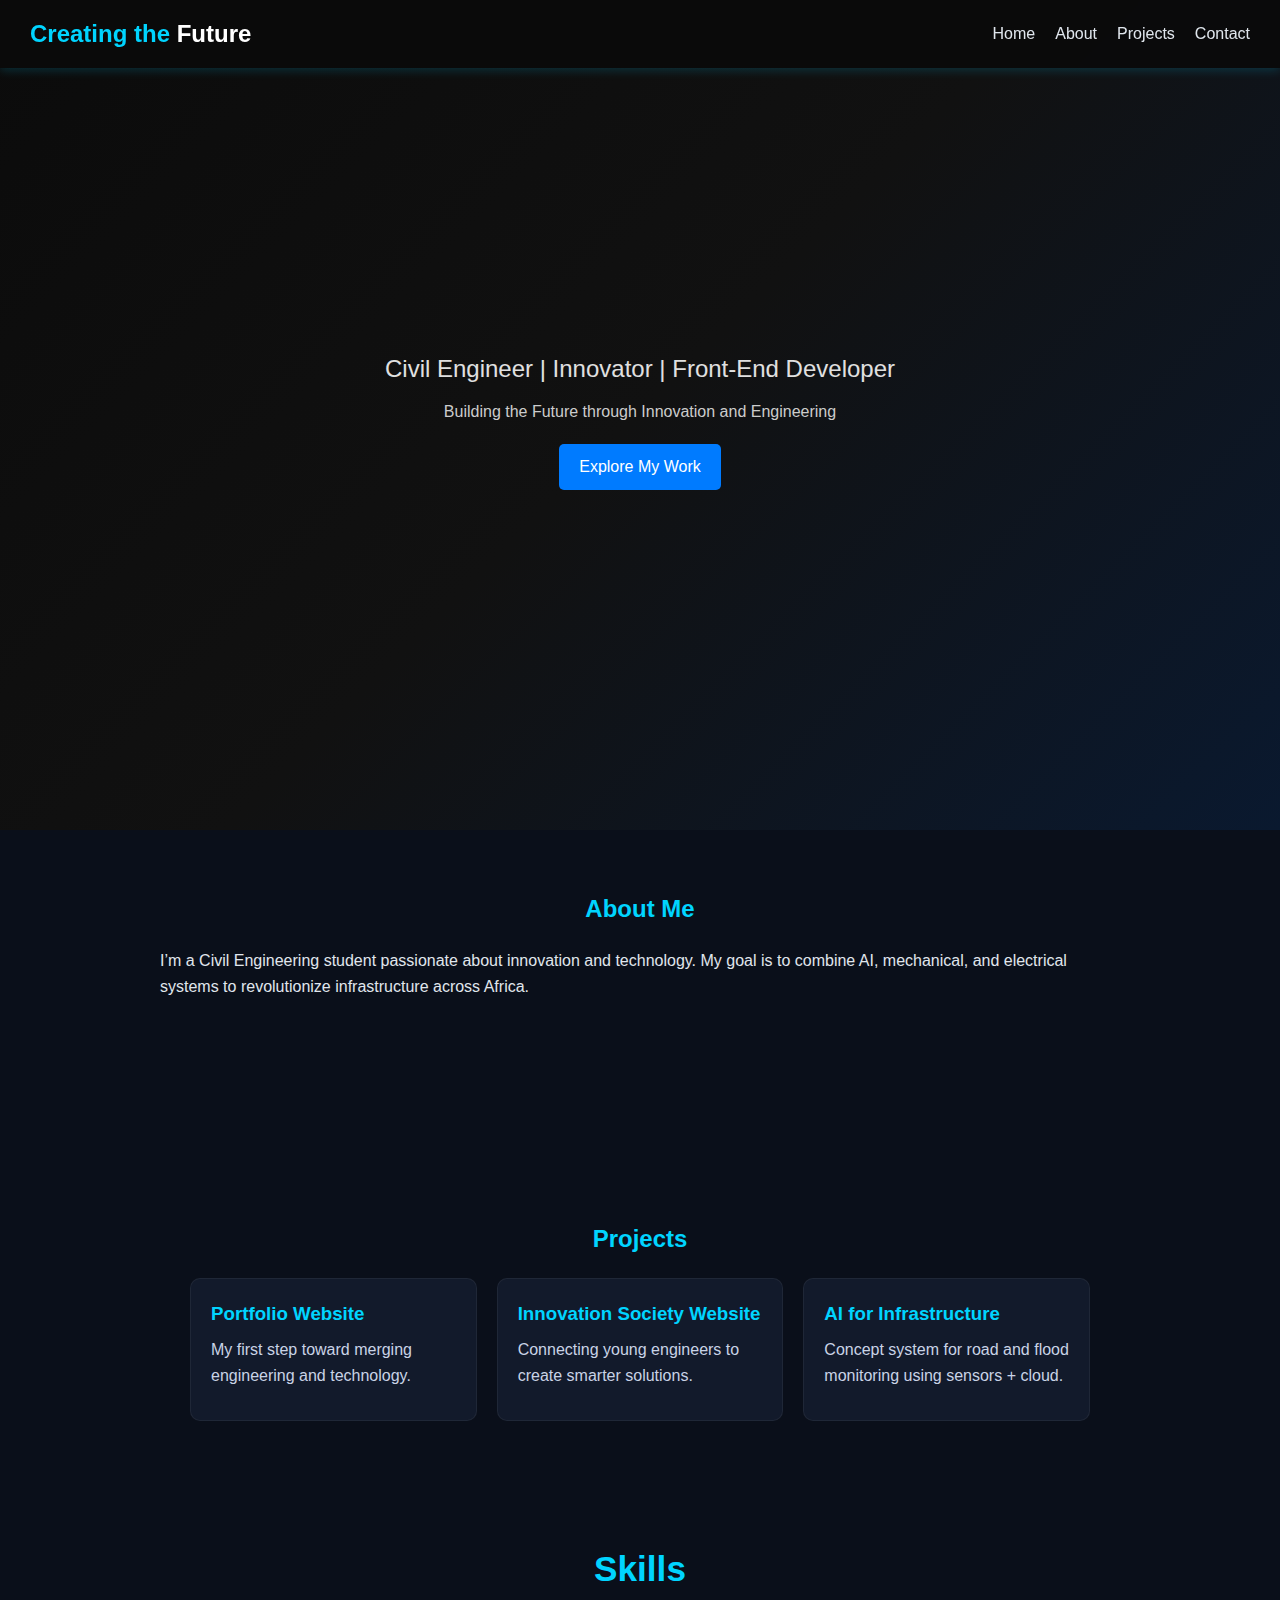
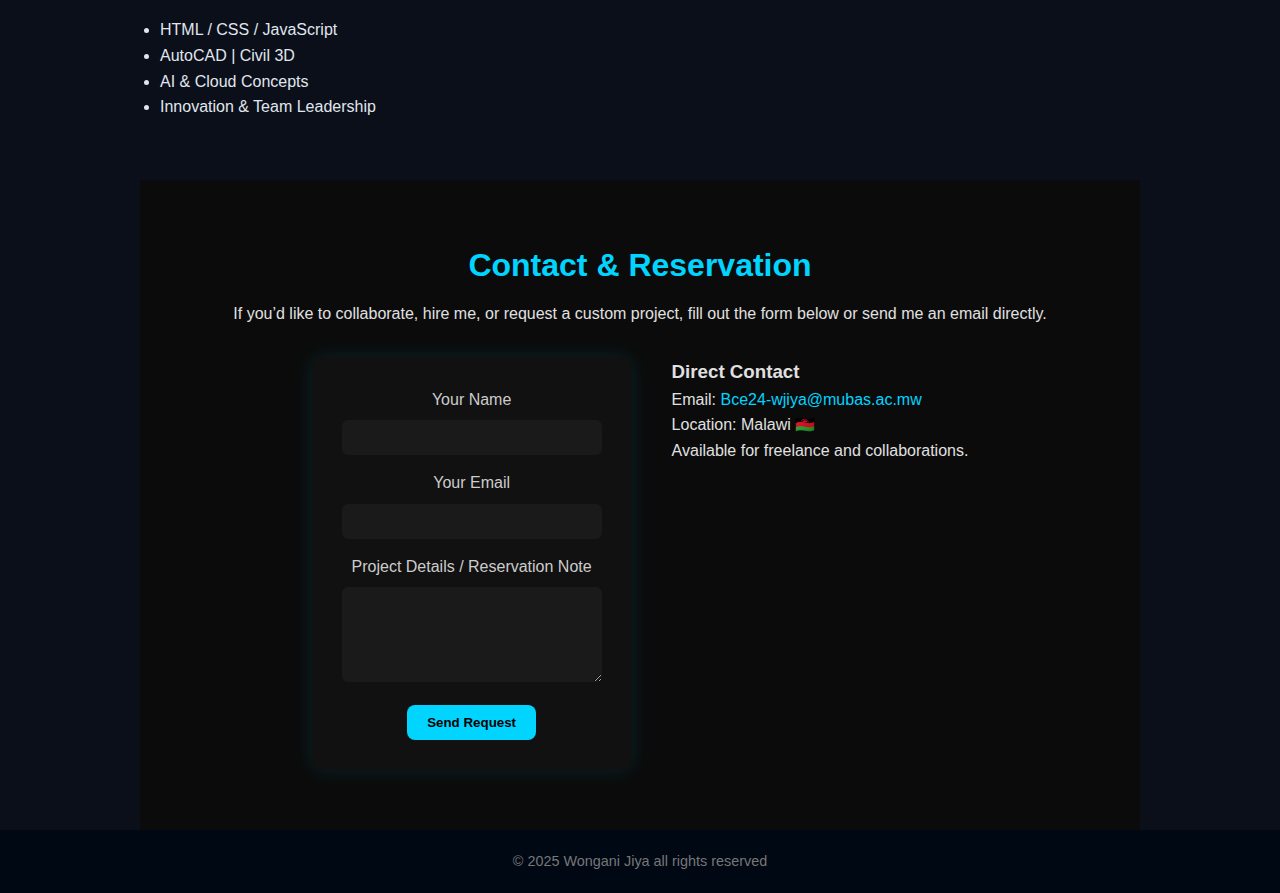
<file: index.html>
<!DOCTYPE html>
<html lang="en">
<head>
  <meta charset="UTF-8" />
  <meta name="viewport" content="width=device-width, initial-scale=1.0" />
  <title>Wongani Jiya | Portfolio</title>
  <!-- Link the CSS file -->
  <link rel="stylesheet" href="index.css" />
</head>
<body>
  <!-- ===== HERO SECTION ===== -->
   <!-- === NAVIGATION BAR === -->
<nav class="navbar">
  <div class="logo">Creating the <span>Future</span></div>

  <!-- Hamburger icon for small screens -->
  <div class="menu-toggle" id="mobile-menu">
    <span class="bar"></span>
    <span class="bar"></span>
    <span class="bar"></span>
  </div>

  <ul class="nav-links">
    <li><a href="#home">Home</a></li>
    <li><a href="#about">About</a></li>
    <li><a href="#projects">Projects</a></li>
    <li><a href="#contact">Contact</a></li>
  </ul>
</nav>
  <header id="home">
    <div class="hero-content">

      <h2>Civil Engineer | Innovator | Front-End Developer</h2>
      <p>Building the Future through Innovation and Engineering</p>
      <a href="#projects" class="btn">Explore My Work</a>
    </div>
  </header>

  <!-- ===== ABOUT SECTION ===== -->
  <section id="about">
    <h2>About Me</h2>
    <p>
      I’m a Civil Engineering student passionate about innovation and technology.
      My goal is to combine AI, mechanical, and electrical systems to revolutionize
      infrastructure across Africa.
    </p>
  </section>

  <!-- ===== PROJECTS SECTION ===== -->
  <section id="projects">
    <h2>Projects</h2>
    <div class="project-grid">
      <div class="project-card">
        <h3>Portfolio Website</h3>
        <p>My first step toward merging engineering and technology.</p>
      </div>
      <div class="project-card">
        <h3>Innovation Society Website</h3>
        <p>Connecting young engineers to create smarter solutions.</p>
      </div>
      <div class="project-card">
        <h3>AI for Infrastructure</h3>
        <p>Concept system for road and flood monitoring using sensors + cloud.</p>
      </div>
    </div>
  </section>

  <!-- ===== SKILLS SECTION ===== -->
  <section id="skills">
    <h2>Skills</h2>
    <ul>
      <li>HTML / CSS / JavaScript</li>
      <li>AutoCAD | Civil 3D</li>
      <li>AI & Cloud Concepts</li>
      <li>Innovation & Team Leadership</li>
    </ul>
  </section>

  <!-- ===== CONTACT SECTION ===== -->
  <section id="contact">
  <h2>Contact & Reservation</h2>
  <p>If you’d like to collaborate, hire me, or request a custom project, fill out the form below or send me an email directly.</p>

  <div class="contact-container">
    <form action="https://formspree.io/f/yourFormID" method="POST">
      <label for="name">Your Name</label>
      <input type="text" id="name" name="name" required>

      <label for="email">Your Email</label>
      <input type="email" id="email" name="email" required>

      <label for="message">Project Details / Reservation Note</label>
      <textarea id="message" name="message" rows="5" required></textarea>

      <button type="submit">Send Request</button>
    </form>

    <div class="contact-info">
      <h3>Direct Contact</h3>
      <p>Email: <a href="mailto:yourname@email.com">Bce24-wjiya@mubas.ac.mw</a></p>
      <p>Location: Malawi 🇲🇼</p>
      <p>Available for freelance and collaborations.</p>
    </div>
  </div>
</section>
  <!-- ===== FOOTER ===== -->
  <footer>
    <p>© 2025 Wongani Jiya all rights reserved</p>
  </footer>

  <!-- Link the JavaScript -->
  <script src="index.js"></script>
</body>
</html>
</file>
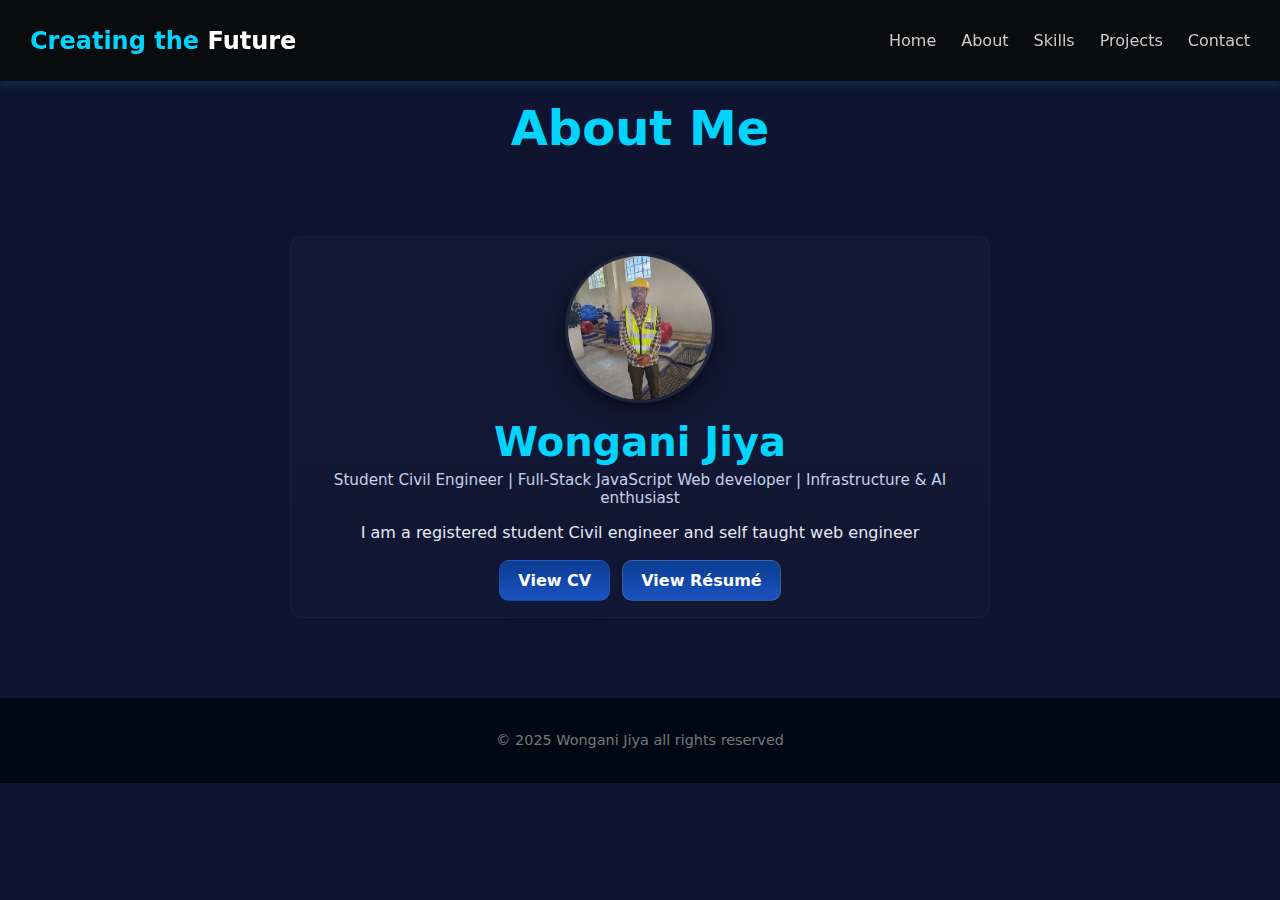
<file: about.html>
<!DOCTYPE html>
<!--[if lt IE 7]>      <html class="no-js lt-ie9 lt-ie8 lt-ie7"> <![endif]-->
<!--[if IE 7]>         <html class="no-js lt-ie9 lt-ie8"> <![endif]-->
<!--[if IE 8]>         <html class="no-js lt-ie9"> <![endif]-->
<!--[if gt IE 8]>      <html class="no-js"> <!-<![endif]-->
<html>
    <head>
        <meta charset="utf-8">
        <meta http-equiv="X-UA-Compatible" content="IE=edge">
        <title></title>
        <meta name="description" content="">
        <meta name="viewport" content="width=device-width, initial-scale=1">
        <link rel="stylesheet" href="profiles.css">
    </head>
    <body>
          <!-- === NAVIGATION BAR === -->
<nav class="navbar">
  <div class="logo">Creating the <span>Future</span></div>

  <!-- Hamburger icon for small screens -->
  <div class="menu-toggle" id="mobile-menu">
    <span class="bar"></span>
    <span class="bar"></span>
    <span class="bar"></span>
  </div>

  <ul class="nav-links">
    <li><a href="index.html">Home</a></li>
    <li><a href="about.html">About</a></li>
    <li><a href="skills.html">Skills</a></li>
    <li><a href="projects.html">Projects</a></li>
    <li><a href="contact.html">Contact</a></li>
  </ul>
</nav>
<!---start of about section-->
<section id="about">
    <h2>About Me</h2>
      <div class="About-secton">
<!-- ===== PROFILE / CV & RESUME CALL-TO-ACTION ===== -->
<section class="profile-cta">
  <div class="profile-card">
    <!-- Circular image (replace src with your photo path) -->
    <img src="images/IMG-20250607-WA0009.jpg" alt="Wongani Jiya — profile" class="profile-photo">

    <!-- Short intro below image -->
    <div class="profile-text">
      <h3><span class="identity">Wongani Jiya</span></h3>
      <p class="tagline">Student Civil Engineer | Full-Stack JavaScript Web developer | Infrastructure & AI enthusiast</p>
      <p>I am a registered student Civil engineer and self taught web engineer </p>
    </div>

    <!-- Buttons linking to separate pages -->
    <div class="cta-buttons">
      <a class="btn btn-primary" href="CV.html" title="Open full CV">View CV</a>
      <a class="btn btn-outline" href="resume.html" title="Open one-page résumé">View Résumé</a>
    </div>
  </div>
</section>
</section>
<!-- ===== FOOTER ===== -->
  <footer>
    <p>© 2025 Wongani Jiya all rights reserved</p>
  </footer>
      </div>    
        <script src="index.js" async defer></script>
    </body>
</html>
</file>
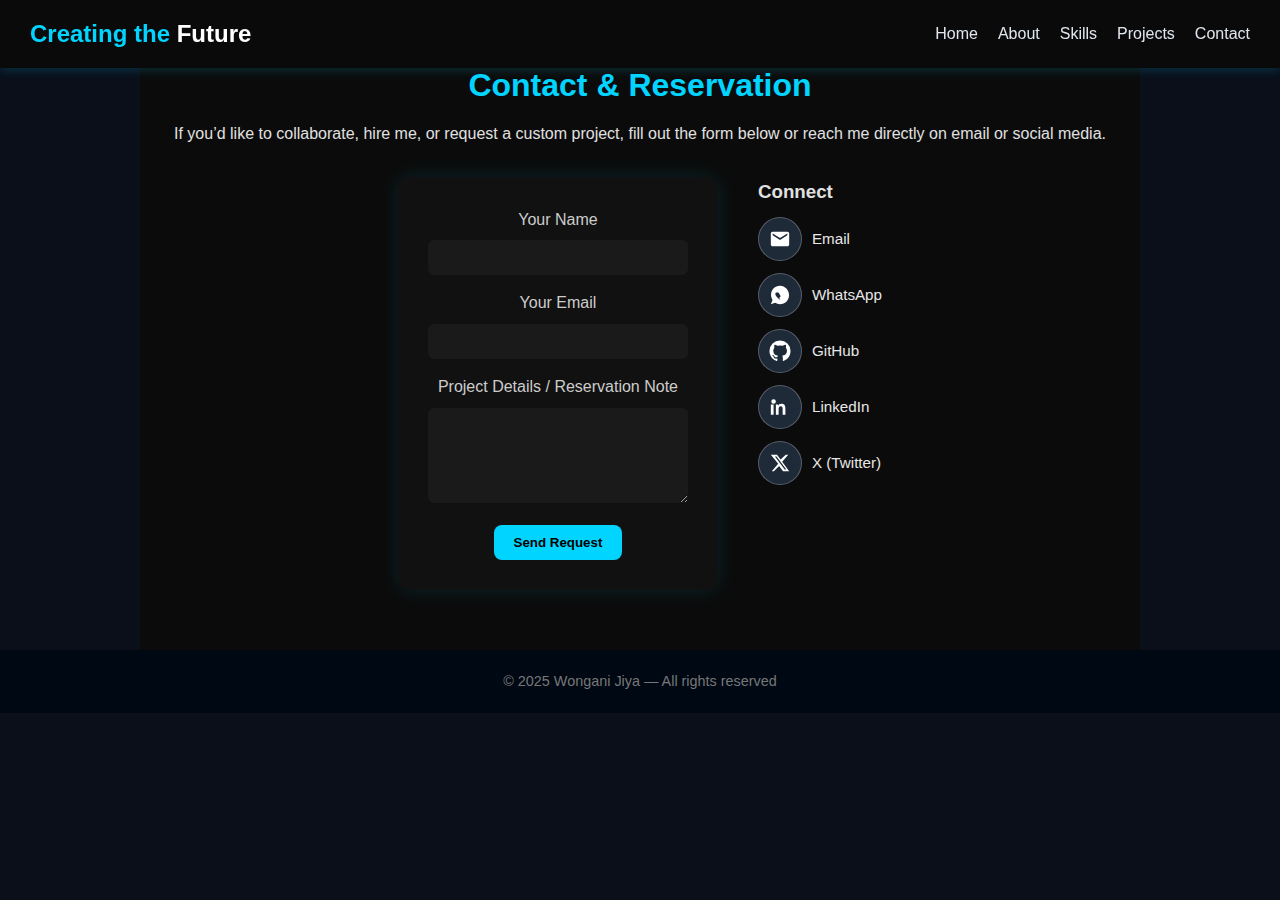
<file: contact.html>
<!DOCTYPE html>
<!--[if lt IE 7]>      <html class="no-js lt-ie9 lt-ie8 lt-ie7"> <![endif]-->
<!--[if IE 7]>         <html class="no-js lt-ie9 lt-ie8"> <![endif]-->
<!--[if IE 8]>         <html class="no-js lt-ie9"> <![endif]-->
<!--[if gt IE 8]>      <html class="no-js"> <!--<![endif]-->
<html>
    <head>
        <meta charset="utf-8">
        <meta http-equiv="X-UA-Compatible" content="IE=edge">
        <title></title>
        <meta name="description" content="">
        <meta name="viewport" content="width=device-width, initial-scale=1">
        <link rel="stylesheet" href="index.css">
      <!-- Font Awesome for social media icons -->
      <link rel="stylesheet" href="https://cdnjs.cloudflare.com/ajax/libs/font-awesome/6.5.0/css/all.min.css" integrity="sha512-DTOQO9RWCH3ppGqcWaEA1BIZh1C1jZ3lrk6G3Z3uZ6Qdlq5rGmXK1K7gN6DkS+Vx2G+Z1qKEeZt2Y4QG2Xr3Mg==" crossorigin="anonymous" referrerpolicy="no-referrer" />
    </head>
    <body>
          <!-- === NAVIGATION BAR === -->
<nav class="navbar">
  <div class="logo">Creating the <span>Future</span></div>

  <!-- Hamburger icon for small screens -->
  <div class="menu-toggle" id="mobile-menu">
    <span class="bar"></span>
    <span class="bar"></span>
    <span class="bar"></span>
  </div>

  <ul class="nav-links">
    <li><a href="index.html">Home</a></li>
    <li><a href="about.html">About</a></li>
    <li><a href="skills.html">Skills</a></li>
    <li><a href="projects.html">Projects</a></li>
    <li><a href="contact.html">Contact</a></li>
  </ul>
</nav>
    
  <section id="contact">
    <h2>Contact & Reservation</h2>
    <p>If you’d like to collaborate, hire me, or request a custom project, fill out the form below or reach me directly on email or social media.</p>

    <div class="contact-container">
      <form action="https://formspree.io/f/xdopyqgg" method="POST">
        <label for="name">Your Name</label>
        <input type="text" id="name" name="name" required>

        <label for="email">Your Email</label>
        <input type="email" id="email" name="email" required>

        <label for="message">Project Details / Reservation Note</label>
        <textarea id="message" name="message" rows="5" required></textarea>

        <button type="submit">Send Request</button>
      </form>

      <div class="contact-info">
        <h3>Connect</h3>
        <div class="social-icons" style="margin-top:10px; display:flex; gap:12px; flex-wrap:wrap;">
          <div class="social-item">
            <a href="mailto:Bce24-wjiya@mubas.ac.mw" title="Email" aria-label="Email">
              <svg viewBox="0 0 24 24" xmlns="http://www.w3.org/2000/svg" width="20" height="20" role="img">
                <path d="M20 4H4c-1.1 0-2 .9-2 2v12c0 1.1.9 2 2 2h16c1.1 0 2-.9 2-2V6c0-1.1-.9-2-2-2zm0 4-8 5-8-5V6l8 5 8-5v2z"/>
              </svg>
            </a>
            <span class="social-label">Email</span>
          </div>
          <div class="social-item">
            <a href="https://wa.me/265991316752" target="_blank" rel="noopener" title="WhatsApp" aria-label="WhatsApp">
              <svg viewBox="0 0 24 24" xmlns="http://www.w3.org/2000/svg" width="20" height="20" role="img">
                <path d="M12.04 2C6.58 2 2.22 6.36 2.22 11.82c0 2.07.6 3.99 1.64 5.61L2 22l4.7-1.51a10.3 10.3 0 0 0 5.34 1.55c5.46 0 9.82-4.36 9.82-9.82S17.5 2 12.04 2zm5.91 14.28c-.26.73-1.54 1.38-2.12 1.47-.58.1-1.32.18-2.27-.14-.94-.32-2.17-.71-3.73-2.17-1.37-1.27-2.3-2.83-2.56-3.3-.26-.47-.61-1.55-.07-2.23.54-.68 1.06-.73 1.44-.73.37 0 .72.01 1.04.02.34.01.79-.13 1.24.95.45 1.08 1.54 2.65 1.67 2.83.13.18.27.41.05.67-.22.26-.88.86-1.12 1.04-.24.18-.49.39-.21.86.27.47 1.21 1.99 2.61 2.71 1.8.92 2.34.83 2.78.71.44-.12 1.45-.59 1.65-1.16.2-.57.2-1.06.14-1.16-.06-.1-.24-.16-.5-.28z"/>
              </svg>
            </a>
            <span class="social-label">WhatsApp</span>
          </div>
          <div class="social-item">
            <a href="https://github.com/wonganijiya55-arch" target="_blank" rel="noopener" title="GitHub" aria-label="GitHub">
              <svg viewBox="0 0 24 24" xmlns="http://www.w3.org/2000/svg" width="20" height="20" role="img">
                <path d="M12 .5A11.5 11.5 0 0 0 .5 12c0 5.08 3.29 9.39 7.86 10.91.58.11.8-.25.8-.57v-2.06c-3.2.7-3.88-1.37-3.88-1.37-.53-1.35-1.29-1.71-1.29-1.71-1.05-.72.08-.71.08-.71 1.16.08 1.77 1.2 1.77 1.2 1.03 1.76 2.7 1.25 3.36.96.11-.75.4-1.25.73-1.54-2.55-.29-5.23-1.28-5.23-5.69 0-1.26.45-2.29 1.2-3.1-.12-.3-.52-1.53.11-3.18 0 0 .98-.31 3.2 1.19a11 11 0 0 1 5.83 0c2.22-1.5 3.2-1.19 3.2-1.19.64 1.65.24 2.88.12 3.18.75.81 1.2 1.84 1.2 3.1 0 4.42-2.69 5.39-5.25 5.68.41.35.77 1.03.77 2.09v3.1c0 .33.22.69.81.57A11.5 11.5 0 0 0 23.5 12 11.5 11.5 0 0 0 12 .5Z"/>
              </svg>
            </a>
            <span class="social-label">GitHub</span>
          </div>
          <div class="social-item">
            <a href="#" target="_blank" rel="noopener" title="LinkedIn" aria-label="LinkedIn">
              <svg viewBox="0 0 24 24" xmlns="http://www.w3.org/2000/svg" width="20" height="20" role="img">
                <path d="M4.98 3.5A2.5 2.5 0 1 0 5 8.5a2.5 2.5 0 0 0-.02-5zm.02 5.9H2v11.1h3V9.4zm4.5 0H7.5v11.1h3v-6.2c0-1.64.31-3.24 2.35-3.24 2 0 2.03 1.86 2.03 3.34v6.1h3v-6.55c0-3.12-.67-5.53-4.3-5.53-1.95 0-3.27 1.07-3.8 2.08h-.05V9.4z"/>
              </svg>
            </a>
            <span class="social-label">LinkedIn</span>
          </div>
          <div class="social-item">
            <a href="#" target="_blank" rel="noopener" title="Twitter/X" aria-label="Twitter/X">
              <svg viewBox="0 0 24 24" xmlns="http://www.w3.org/2000/svg" width="20" height="20" role="img">
                <path d="M18.244 3H21l-6.61 7.557L22 21h-6.636l-4.34-5.597L5.32 21H3l7.068-8.08L2 3h6.757l3.861 5.093L18.244 3Zm-1.162 16h1.774L8.21 5H6.48l10.602 14Z"/>
              </svg>
            </a>
            <span class="social-label">X (Twitter)</span>
          </div>
        </div>
      </div>
    </div>
  </section>

  <footer>
    <p>© 2025 Wongani Jiya — All rights reserved</p>
  </footer>

        <script src="index.js" async defer></script>
    </body>
</html>
</file>
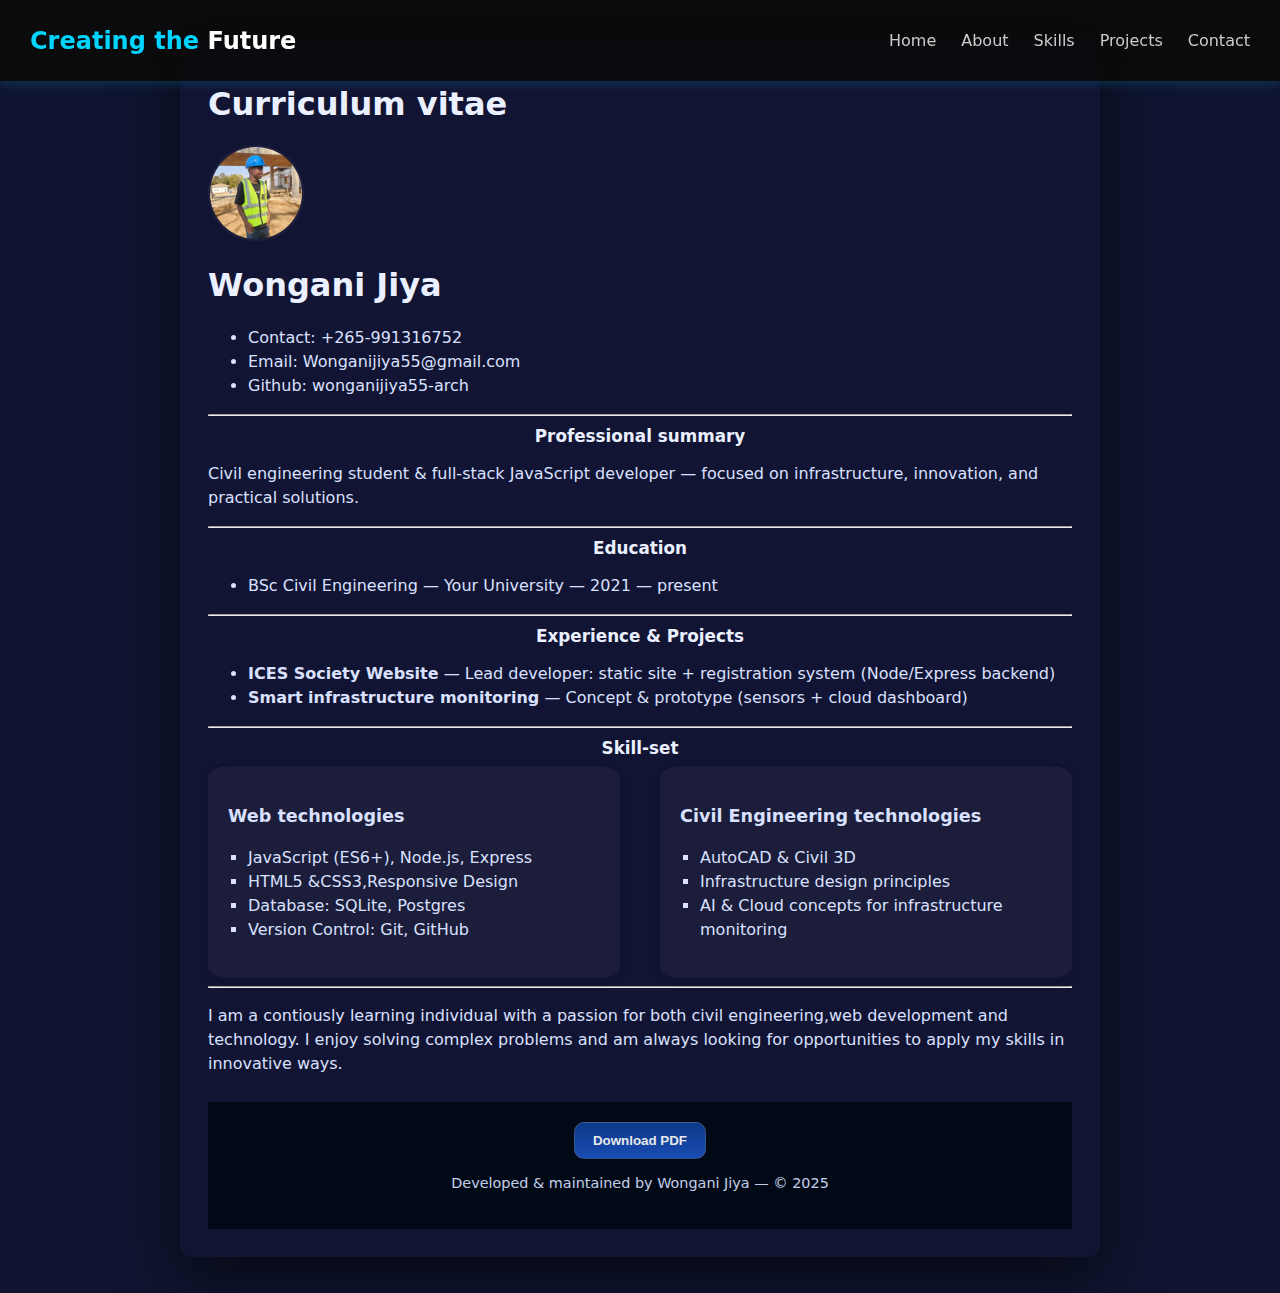
<file: CV.html>
<!doctype html>
<html lang="en">
<head>
  <meta charset="utf-8" />
  <meta name="viewport" content="width=device-width,initial-scale=1" />
  <title>CV — Wongani Jiya</title>
  <link rel="stylesheet" href="profiles.css">
</head>
<body class="cv-page">
      <!-- === NAVIGATION BAR === -->
<nav class="navbar">
  <div class="logo">Creating the <span>Future</span></div>

  <!-- Hamburger icon for small screens -->
  <div class="menu-toggle" id="mobile-menu">
    <span class="bar"></span>
    <span class="bar"></span>
    <span class="bar"></span>
  </div>

  <ul class="nav-links">
    <li><a href="index.html">Home</a></li>
    <li><a href="about.html">About</a></li>
    <li><a href="skills.html">Skills</a></li>
    <li><a href="projects.html">Projects</a></li>
    <li><a href="contact.html">Contact</a></li>
  </ul>
</nav>
<!-- Start of CV code-->
  <main class="cv-container">
    <header id="cv-header">
         <h1>Curriculum vitae</h1>
         <div class="cv-headerdiv">
      <div class="cv-header-intro">
      <img src="images/IMG-20250906-WA0031.jpg" alt="Wongani Jiya" class="cv-photo">
      </div>
      <div class="cv-header-text">
        <h1>Wongani Jiya</h1>
        <ul>
  <li>Contact: +265-991316752</li>
  <li>Email: Wonganijiya55@gmail.com</li>
  <li>Github: wonganijiya55-arch</li>
</ul>   
      </div>
      </div>
    </header>
<hr></hr>
    <section id="professional-summary">
      <div class="professional-summary">
      <h2>Professional summary</h2>
      <p> Civil engineering student & full-stack JavaScript developer — focused on infrastructure, innovation, and practical solutions.</p>
      </div>
    </section>
<hr></hr>
    <section id="education">
      <div class="education">
      <h2>Education</h2>
      <ul>
        <li>BSc Civil Engineering — Your University — 2021 — present</li>
      </ul>
           </div>
    </section>
<hr></hr>
    <section id="exp-proj">
      <div class="exp-proj">
      <h2>Experience & Projects</h2>
      <ul>
        <li><strong>ICES Society Website</strong> — Lead developer: static site + registration system (Node/Express backend)</li>
        <li><strong>Smart infrastructure monitoring</strong> — Concept & prototype (sensors + cloud dashboard)</li>
      </ul>
      </div>
    </section>
<hr></hr>
    <section id="skills">
        <h2>Skill-set</h2>
      <div class="skills-sect">
      <div class="web">
      <p>Web technologies</p>
      <ul>
        <li>JavaScript (ES6+), Node.js, Express</li>
        <li>HTML5 &CSS3,Responsive Design</li>
        <li>Database: SQLite, Postgres</li>
        <li>Version Control: Git, GitHub</li>
        </ul>
        </div>
        <div class="civil">
        <P>Civil Engineering technologies</P>
        <ul>
        <li>AutoCAD & Civil 3D</li>
        <li>Infrastructure design principles</li>
        <li>AI & Cloud concepts for infrastructure monitoring</li>
        </ul>
        </div>
      </div>
    </section>
<hr></hr>
    <section id="additional-info">
      <div class="additional-info-sect">
      <p>
        I am a contiously learning individual with a passion for both civil engineering,web development and technology. I enjoy solving complex problems and am always looking for opportunities to apply my skills in innovative ways.
      </p>
      </div>
    </section>
    <footer class="cv-footer">
      <div class="download-actions">
        <button class="btn btn-outline" onclick="window.print()">Download PDF</button>
      </div>
      <p>Developed & maintained by Wongani Jiya — © 2025</p>
    </footer>
  </main>
  <script src="index.js" async defer></script>
</body>
</html>
</file>
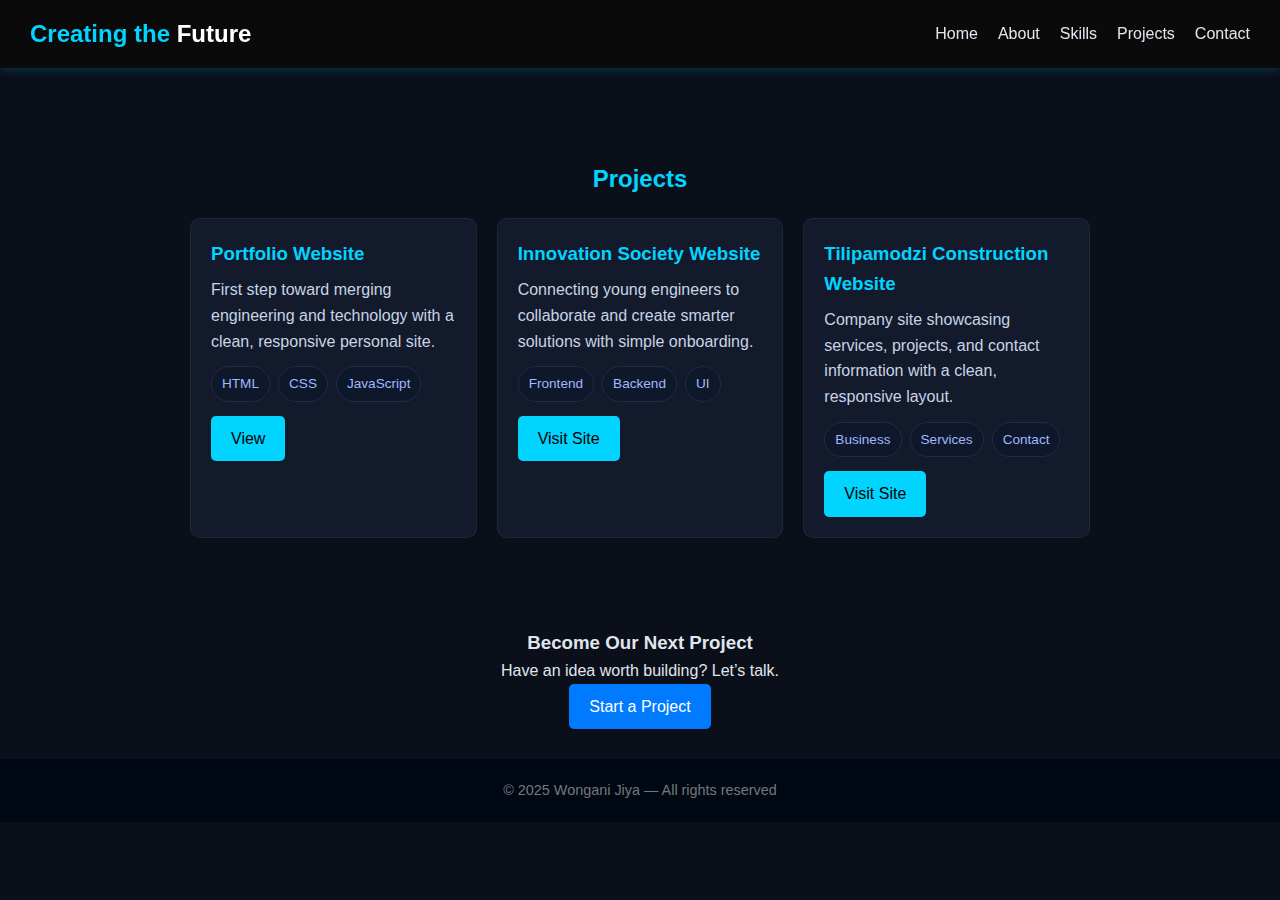
<file: projects.html>
<!DOCTYPE html>
<!--[if lt IE 7]>      <html class="no-js lt-ie9 lt-ie8 lt-ie7"> <![endif]-->
<!--[if IE 7]>         <html class="no-js lt-ie9 lt-ie8"> <![endif]-->
<!--[if IE 8]>         <html class="no-js lt-ie9"> <![endif]-->
<!--[if gt IE 8]>      <html class="no-js"> <!--<![endif]-->
<html>
    <head>
        <meta charset="utf-8">
        <meta http-equiv="X-UA-Compatible" content="IE=edge">
        <title></title>
        <meta name="description" content="">
        <meta name="viewport" content="width=device-width, initial-scale=1">
        <link rel="stylesheet" href="index.css">
    </head>
    <body>
         <!-- === NAVIGATION BAR === -->
<nav class="navbar">
  <div class="logo">Creating the <span>Future</span></div>

  <!-- Hamburger icon for small screens -->
  <div class="menu-toggle" id="mobile-menu">
    <span class="bar"></span>
    <span class="bar"></span>
    <span class="bar"></span>
  </div>

  <ul class="nav-links">
    <li><a href="index.html">Home</a></li>
    <li><a href="about.html">About</a></li>
    <li><a href="skills.html">Skills</a></li>
    <li><a href="projects.html">Projects</a></li>
    <li><a href="contact.html">Contact</a></li>
  </ul>
</nav>
<!-- end of nav bar-->
          <section id="projects">
    <h2>Projects</h2>
    <div class="project-grid">
      <article class="project-card">
        <h3>Portfolio Website</h3>
        <p>First step toward merging engineering and technology with a clean, responsive personal site.</p>
        <ul class="project-meta">
          <li>HTML</li>
          <li>CSS</li>
          <li>JavaScript</li>
        </ul>
        <div class="project-actions">
          <a class="btn" href="index.html">View</a>
        </div>
      </article>
      <article class="project-card">
        <h3>Innovation Society Website</h3>
        <p>Connecting young engineers to collaborate and create smarter solutions with simple onboarding.</p>
        <ul class="project-meta">
          <li>Frontend</li>
          <li>Backend</li>
          <li>UI</li>
        </ul>
        <div class="project-actions">
          <a class="btn" href="#" aria-label="Visit site">Visit Site</a>
        </div>
      </article>
      <article class="project-card">
        <h3>Tilipamodzi Construction Website</h3>
        <p>Company site showcasing services, projects, and contact information with a clean, responsive layout.</p>
        <ul class="project-meta">
          <li>Business</li>
          <li>Services</li>
          <li>Contact</li>
        </ul>
        <div class="project-actions">
          <a class="btn" href="#" aria-label="Visit site">Visit Site</a>
        </div>
      </article>
    </div>
  </section>
  <section id="projects-cta" style="text-align:center; padding: 30px 20px;">
    <h3>Become Our Next Project</h3>
    <p>Have an idea worth building? Let’s talk.</p>
    <a class="btn" href="contact.html">Start a Project</a>
  </section>

  <footer>
    <p>© 2025 Wongani Jiya — All rights reserved</p>
  </footer>
        <script src="" async defer></script>
    </body>
</html>
</file>
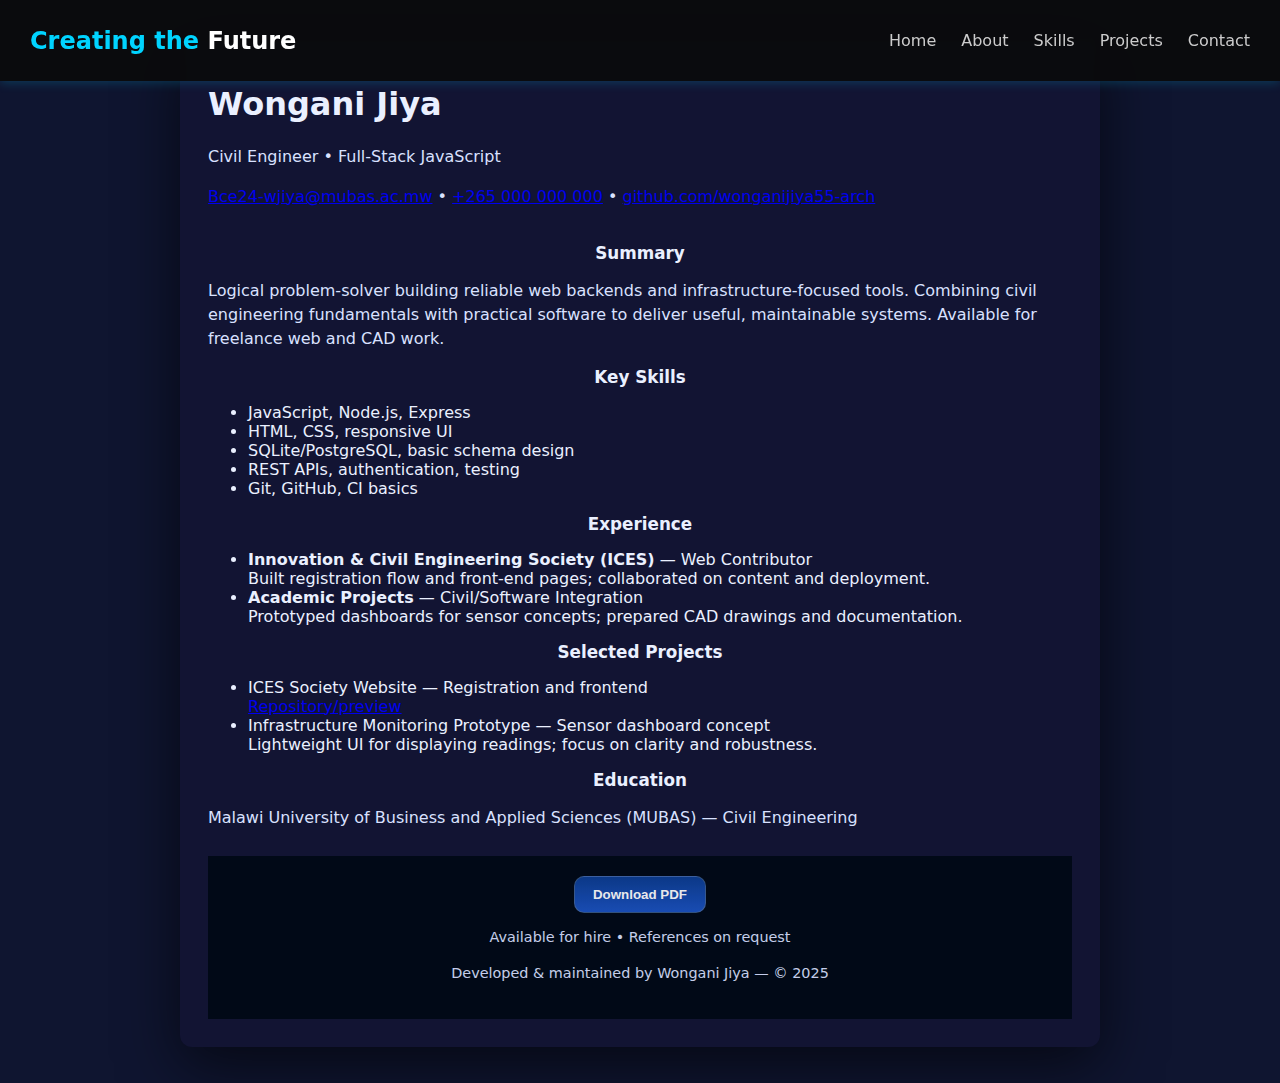
<file: resume.html>
<!doctype html>
<html lang="en">
<head>
  <meta charset="utf-8" />
  <meta name="viewport" content="width=device-width,initial-scale=1" />
  <title>Résumé — Wongani Jiya</title>
  <link rel="stylesheet" href="profiles.css">
</head>
<body class="resume-page">
     <!-- === NAVIGATION BAR === -->
<nav class="navbar">
  <div class="logo">Creating the <span>Future</span></div>

  <!-- Hamburger icon for small screens -->
  <div class="menu-toggle" id="mobile-menu">
    <span class="bar"></span>
    <span class="bar"></span>
    <span class="bar"></span>
  </div>

  <ul class="nav-links">
    <li><a href="index.html">Home</a></li>
    <li><a href="about.html">About</a></li>
    <li><a href="skills.html">Skills</a></li>
    <li><a href="projects.html">Projects</a></li>
    <li><a href="contact.html">Contact</a></li>
  </ul>
</nav>
<!--end of navigation bar-->
  <main class="resume-container">
    <header class="resume-header">
      <div>
        <h1>Wongani Jiya</h1>
        <p>Civil Engineer • Full‑Stack JavaScript</p>
        <p>
          <a href="mailto:Bce24-wjiya@mubas.ac.mw">Bce24-wjiya@mubas.ac.mw</a> •
          <a href="tel:+265000000000">+265 000 000 000</a> •
          <a href="https://github.com/wonganijiya55-arch" target="_blank" rel="noopener">github.com/wonganijiya55-arch</a>
        </p>
      </div>
    </header>

    <div class="resume-grid">
      <section>
        <h2>Summary</h2>
        <p>Logical problem‑solver building reliable web backends and infrastructure‑focused tools. Combining civil engineering fundamentals with practical software to deliver useful, maintainable systems. Available for freelance web and CAD work.</p>
      </section>

      <section>
        <h2>Key Skills</h2>
        <ul>
          <li>JavaScript, Node.js, Express</li>
          <li>HTML, CSS, responsive UI</li>
          <li>SQLite/PostgreSQL, basic schema design</li>
          <li>REST APIs, authentication, testing</li>
          <li>Git, GitHub, CI basics</li>
        </ul>
      </section>

      <section>
        <h2>Experience</h2>
        <ul>
          <li>
            <strong>Innovation & Civil Engineering Society (ICES)</strong> — Web Contributor
            <br />Built registration flow and front‑end pages; collaborated on content and deployment.
          </li>
          <li>
            <strong>Academic Projects</strong> — Civil/Software Integration
            <br />Prototyped dashboards for sensor concepts; prepared CAD drawings and documentation.
          </li>
        </ul>
      </section>

      <section>
        <h2>Selected Projects</h2>
        <ul>
          <li>
            ICES Society Website — Registration and frontend
            <br /><a href="https://github.com/wonganijiya55-arch" target="_blank" rel="noopener">Repository/preview</a>
          </li>
          <li>
            Infrastructure Monitoring Prototype — Sensor dashboard concept
            <br />Lightweight UI for displaying readings; focus on clarity and robustness.
          </li>
        </ul>
      </section>

      <section>
        <h2>Education</h2>
        <p>Malawi University of Business and Applied Sciences (MUBAS) — Civil Engineering</p>
      </section>
    </div>

    <footer class="resume-footer">
      <div class="download-actions">
        <button class="btn btn-outline" onclick="window.print()">Download PDF</button>
      </div>
      <p>Available for hire • References on request</p>
      <p>Developed & maintained by Wongani Jiya — © 2025</p>
    </footer>
  </main>
  <script src="index.js" async defer></script>
</body>
</html>
</file>
<file: index.css>
/* Social icons layout with labels */
.social-icons { display: flex; flex-direction: column; gap: 10px; }
.social-item { display: flex; align-items: center; gap: 10px; }
.social-item a {
  width: 44px; height: 44px;
  display: inline-flex; align-items: center; justify-content: center;
  background: #1e2a38; border: 1px solid rgba(255,255,255,0.25); border-radius: 50%;
  text-decoration: none; transition: transform 0.2s ease, background 0.2s ease, border-color 0.2s ease;
}
.social-item a:hover { transform: translateY(-2px); background: #243446; border-color: rgba(255,255,255,0.4); }
.social-item svg { width: 22px; height: 22px; }
.social-item svg path { fill: #ffffff; }
.social-label { color: #ffffff; font-size: 0.95rem; opacity: 0.9; }
/* === GENERAL STYLES === */
* {
  margin: 0;
  padding: 0;
  box-sizing: border-box;
  scroll-behavior: smooth;
}

body {
  font-family: 'Segoe UI', sans-serif;
  background-color: #0a0f1a;          /* Dark background */
  color: #e0e6ed;                     /* Light text */
  line-height: 1.6;
}

/* === NAVIGATION BAR STYLES === */
.navbar {
  position: fixed;
  top: 0;
  left: 0;
  width: 100%;
  display: flex;
  justify-content: space-between;
  align-items: center;
  background: rgba(10, 10, 10, 0.9);
  backdrop-filter: blur(6px);
  padding: 15px 30px;
  z-index: 1000;
  box-shadow: 0 2px 10px rgba(0, 212, 255, 0.2);
}

.logo {
  color: #00d4ff;
  font-size: 1.5rem;
  font-weight: bold;
}

.logo span {
  color: #fff;
}

/* (moved styles above; removed stray lines) */

/* Desktop navigation */
.nav-links { list-style: none; display: flex; align-items: center; gap: 20px; }
.nav-links li a { color: #e0e6ed; text-decoration: none; font-weight: 500; }
.nav-links li a:hover { color: #00d4ff; }
.menu-toggle { display: none; flex-direction: column; gap: 4px; cursor: pointer; }
.menu-toggle .bar { width: 24px; height: 2px; background: #e0e6ed; }

/* Responsive for small screens */
@media (max-width: 768px) {
  .menu-toggle {
    display: flex;
  }

  .nav-links {
    position: absolute;
    top: 60px;
    right: 0;
    width: 200px;
    height: 0;
    max-height: 0;
    overflow-y: auto;
    -webkit-overflow-scrolling: touch;
    background: rgba(15, 15, 15, 0.95);
    flex-direction: column;
    align-items: center;
    transition: max-height 0.3s ease;
  }

  .nav-links.open {
    max-height: 60vh; /* allow scrolling on small screens */
  }

  .nav-links li {
    opacity: 0;
    transition: opacity 0.3s ease;
  }

  .nav-links.open li {
    opacity: 1;
  }
}
/* === End of navigation styles === */

/* Reusable button */
.btn {
  background: #007bff;
  color: #fff;
  padding: 10px 20px;
  border-radius: 5px;
  text-decoration: none;
  display: inline-block;
  transition: 0.3s;
}
.btn:hover {
  background: #009dff;
}

/* === HERO SECTION === */
/* === HEADER SECTION === */
header {
  height: calc(100vh - var(--navbar-height, 70px));
  display: flex;
  align-items: center;
  justify-content: center;
  text-align: center;
  color: #e0e0e0;
  background: linear-gradient(135deg, #0b0b0b, #111, #0a192f);
  padding: 0 20px;
}

.hero-content {
  max-width: 800px;
}

header h1 {
  font-size: 3rem;
  color: #00d4ff;
  margin-bottom: 10px;
  text-transform: uppercase;
  letter-spacing: 2px;
  position: relative;
}

header h1 span {
  color: #fff;
}

header h1::after {
  content: "";
  display: block;
  width: 80px;
  height: 3px;
  background: #00d4ff;
  margin: 15px auto;
  box-shadow: 0 0 15px #00d4ff;
}

header h3 {
  font-weight: 400;
  color: #aaa;
  margin-bottom: 20px;
}

header p {
  color: #ccc;
  font-size: 1rem;
  line-height: 1.6;
  margin-bottom: 30px;
}

/* === HERO BUTTON === */
.hero-btn {
  display: inline-block;
  text-decoration: none;
  color: #000;
  background: #00d4ff;
  padding: 12px 25px;
  border-radius: 8px;
  font-weight: 600;
  transition: 0.3s;
  box-shadow: 0 0 20px #00d4ff40;
}

.hero-btn:hover {
  background: #00aacc;
  box-shadow: 0 0 30px #00d4ff80;
}

/* Mobile adjustments */
@media (max-width: 768px) {
  header h1 {
    font-size: 2.2rem;
  }
  header h3 {
    font-size: 1rem;
  }
  header p {
    font-size: 0.9rem;
  }
}

.hero-content h1 {
  font-size: 3rem;
  color: #00d4ff;
}
.hero-content h2 {
  font-weight: 400;
  margin: 10px 0;
}
.hero-content p {
  margin-bottom: 20px;
}

/* === SECTIONS === */
section {
  padding: 60px 20px;
  max-width: 1000px;
  margin: auto;
}
section h2 {
  color: #00d4ff;
  text-align: center;
  margin-bottom: 20px;
}
/* Section card wrapper for centered content */
.section-card{ background:#121a2b; padding:24px; border-radius:12px; box-shadow: 0 2px 12px rgba(0,0,0,0.3); max-width: 900px; margin: 0 auto; }
.section-cta{ text-align:center; margin-top:16px; }
.section-cta .btn{ background:#00d4ff; color:#000; }

/* Center inner grids/lists inside section cards */
#projects .project-grid{ max-width: 900px; margin: 0 auto; }
#skills .section-card ul{ list-style: none; padding:0; margin:0; display:grid; grid-template-columns: repeat(auto-fit, minmax(220px, 1fr)); gap:12px; }
#skills .section-card li{ background:#0f1526; padding:12px 14px; border-radius:10px; color:#c9d3e6; text-align:center; box-shadow: 0 1px 6px rgba(0,0,0,0.25); }

/* Improve project cards visual consistency */
#projects .project-card{ text-align:left; border:1px solid rgba(255,255,255,0.06); }
#projects .project-card h3{ color:#00d4ff; }
/* Larger heading for Skills page */
#skills h2{
  font-size: 2.2rem;
}
/* Prevent overlap with fixed navbar on Projects page */
#projects{
  margin-top: 100px;
}

/* === PROJECTS === */
.project-grid {
  display: grid;
  grid-template-columns: repeat(auto-fit, minmax(250px, 1fr));
  gap: 20px;
}
.project-card {
  background: #121a2b;
  padding: 20px;
  border-radius: 10px;
  transition: 0.3s;
}
.project-card:hover {
  transform: translateY(-5px);
}
.project-card h3{ color:#eaf3ff; margin-bottom:8px; }
.project-card p{ color:#c9d3e6; margin-bottom:12px; }
.project-meta{ list-style:none; display:flex; flex-wrap:wrap; gap:8px; margin:0 0 14px 0; padding:0; }
.project-meta li{ font-size:0.85rem; padding:6px 10px; border-radius:999px; background:#0f172a; color:#9fb8ff; border:1px solid #1f2b47; }
.project-actions{ display:flex; gap:10px; }
.project-actions .btn{ background:#00d4ff; color:#000; }

/* === SKILLS === */
.skills-section{ margin-top: 100px; max-width: 1000px; margin-left: auto; margin-right: auto; padding: 24px; background:#0f1526; border-radius:12px; box-shadow: 0 18px 60px rgba(0,0,0,0.6); }
.skills-grid{ display:grid; grid-template-columns: repeat(auto-fit, minmax(260px, 1fr)); gap:20px; align-items: start; }
.skill-card{ background:#121a2b; padding:20px; border-radius:10px; box-shadow: 0 2px 10px rgba(0, 212, 255, 0.1); transition: transform .2s ease; }
.skill-card:hover{ transform: translateY(-4px); }
.skill-card h3{ color:#00d4ff; margin-bottom:10px; }
.skill-card ul{ list-style: none; padding:0; margin:0; }
.skill-card li{ color:#c9d3e6; padding:6px 0; border-bottom:1px solid rgba(255,255,255,0.06); }
.skill-card li:last-child{ border-bottom:none; }
.skills-cta{ text-align:center; padding:30px 20px; }
.skills-cta .btn{ background:#00d4ff; color:#000; }

/* Center grid on larger screens */
@media (min-width: 992px){
  .skills-grid{ max-width: 900px; margin: 0 auto; }
}

/* === CONTACT === */
#contact {
  background: #0b0b0b;
  color: #e0e0e0;
  padding: 60px 20px;
  text-align: center;
}

#contact h2 {
  font-size: 2rem;
  color: #00d4ff;
  margin-bottom: 10px;
}

.contact-container {
  display: flex;
  flex-wrap: wrap;
  justify-content: center;
  gap: 40px;
  margin-top: 30px;
}

form {
  background: #111;
  padding: 30px;
  border-radius: 12px;
  width: 320px;
  box-shadow: 0 0 20px #00d4ff20;
}

form label {
  display: block;
  margin-bottom: 8px;
  color: #ccc;
  font-weight: 500;
}

form input,
form textarea {
  width: 100%;
  padding: 10px;
  margin-bottom: 15px;
  border: none;
  border-radius: 6px;
  background: #1a1a1a;
  color: #fff;
}

form button {
  background: #00d4ff;
  color: #000;
  border: none;
  padding: 10px 20px;
  border-radius: 8px;
  cursor: pointer;
  font-weight: bold;
  transition: 0.3s;
}

form button:hover {
  background: #00aacc;
}

.contact-info {
  max-width: 300px;
  text-align: left;
}

.contact-info a {
  color: #00d4ff;
  text-decoration: none;
}

.contact-info a:hover {
  text-decoration: underline;
}

/* Social icons hover accent */
.social-item a:hover{ border-color: #00d4ff; }

/* === FOOTER === */
footer {
  text-align: center;
  padding: 20px;
  background: #000814;
  color: #777;
  font-size: 0.9em;
}
</file>
<file: profiles.css>
/* profiles.css
   Deep-blue theme with yellow accents.
   Used by profile section, CV page, and résumé page.
*/

/* === NAVIGATION BAR STYLES === */
.navbar {
  position: fixed;
  top: 0;
  left: 0;
  width: 100%;
  display: flex;
  justify-content: space-between;
  align-items: center;
  background: rgba(10, 10, 10, 0.9);
  backdrop-filter: blur(6px);
  padding: 15px 30px;
  z-index: 1000;
  box-shadow: 0 2px 10px rgba(0, 212, 255, 0.2);
}

.logo {
  color: #00d4ff;
  font-size: 1.5rem;
  font-weight: bold;
}

.logo span {
  color: #fff;
}

.nav-links {
  list-style: none;
  display: flex;
  gap: 25px;
}

.nav-links a {
  text-decoration: none;
  color: #ccc;
  font-weight: 500;
  transition: 0.3s;
}

.nav-links a:hover {
  color: #00d4ff;
}

/* === MOBILE MENU === */
.menu-toggle {
  display: none;
  flex-direction: column;
  cursor: pointer;
}

.bar {
  height: 3px;
  width: 25px;
  background: #00d4ff;
  margin: 4px 0;
  border-radius: 2px;
}

/* Responsive for small screens */
@media (max-width: 768px) {
  .menu-toggle {
    display: flex;
  }

  .nav-links {
    position: absolute;
    top: 60px;
    right: 0;
    width: 200px;
    height: 0;
    overflow: hidden;
    background: rgba(15, 15, 15, 0.95);
    flex-direction: column;
    align-items: center;
    transition: height 0.3s ease;
  }

  .nav-links.open {
    height: 180px;
  }

  .nav-links li {
    opacity: 0;
    transition: opacity 0.3s ease;
  }

  .nav-links.open li {
    opacity: 1;
  }
}
/* === End of navigation styles === */
/*footer styles*/
/* === FOOTER === */
footer {
  text-align: center;
  padding: 20px;
  background: #000814;
  color: #777;
  font-size: 0.9em;
}
/* === End of footer styles === */
/* ===== GENERAL ===== */
:root{
  --deep-blue: #0f1530;   /* background */
  --card-blue: #121433;   /* card / section */
  --muted: #e6e9f2;
  --color: #00d4ff;
  --glass: rgba(255,255,255,0.04);
  --radius: 12px;
  --max-width: 920px;
}

*{box-sizing:border-box}
body{
  margin:0;
  font-family: Inter, system-ui, -apple-system, "Segoe UI", Roboto, "Helvetica Neue", Arial;
  background: var(--deep-blue);
  color: var(--muted);
  -webkit-font-smoothing:antialiased;
  font-size: medium;
}
/*about-section*/
#about{
  max-width: var(--max-width);
  margin: 100px auto 40px;
  padding: 0 20px;
}
#aboutsection,h2{
   font-size: 3rem;
  color: #00d4ff;
  margin: bottom 0;;
  text-align:center;
}
/*==end of about-section css==*/
/* ===== PROFILE CTA (for homepage snippet) ===== */
/*identity section*/
.identity{
  font-size: 2.5rem;
  color: #00d4ff;
}
/*end of identity section*/
.profile-cta {
  display:flex;
  justify-content:center;
  padding: 40px 20px;
  height:80%vh;
}

.profile-card{
  background: linear-gradient(180deg, rgba(255,255,255,0.02), rgba(255,255,255,0.01));
  border-radius: var(--radius);
  padding: 1rem;
  width: 90%;
  max-width: 700px;
  text-align:center;
  border: 1px solid rgba(255,255,255,0.03);
  flex-direction: column;
  align-items: center;
  
}

.profile-photo{
  width:50%;
  max-width:150px ;
  height:150px;
  object-fit:cover;
  border-radius: 50%;
  display:block;
  margin: 0 auto 16px;
  border: 3px solid rgba(255,255,255,0.06);
  box-shadow: 0 6px 18px rgba(0,0,0,0.5);
}

.profile-text h3{
  color: var(--accent);
  margin: 0 0 6px;
  font-size:1.25rem;
}

.profile-text .tagline{
  margin:0;
  color: #dbe1ff;
  font-size:0.95rem;
  opacity:0.9;
}

/* Buttons */
.cta-buttons{
  display:flex;
  gap:12px;
  justify-content:center;
  margin-top:18px;
  flex-wrap:wrap;
}

.btn{
  text-decoration:none;
  padding:10px 18px;
  border-radius:10px;
  font-weight:600;
  display:inline-block;
  transition: transform .12s ease, box-shadow .12s ease;
}

.btn-primary{
  background: linear-gradient(180deg, #0b3d91, #1a52c1);
  color: #fff;
  border: 1px solid rgba(255,255,255,0.06);
  box-shadow: 0 6px 18px rgba(11,61,145,0.12);
}

.btn-primary:hover{ background: rgba(251,211,77,0.06); transform: translateY(-3px); }

.btn-outline{
 background: linear-gradient(180deg, #0b3d91, #1a52c1);
  color: #fff;
  border: 1.5px solid rgba(251,211,77,0.18);
}

.btn-outline:hover{ background: rgba(251,211,77,0.06); transform: translateY(-3px); }

/* ===== CV & RESUME PAGES ===== */
.cv-container, .resume-container{
  max-width: var(--max-width);
  margin: 36px auto;
  padding: 28px;
  background: var(--card-blue);
  border-radius: 12px;
  box-shadow: 0 18px 60px rgba(0,0,0,0.6);
  color: #eaf0ff;
}

/* Header */
.cv-header, .resume-header{
  display:flex;
  gap:18px;
  align-items:center;
  margin-bottom:18px;
}

.cv-photo{
  width:96px;
  height:96px;
  border-radius:50%;
  object-fit:cover;
  border: 2px solid rgba(255,255,255,0.05);
}

/* Section headings */
.cv-container h2, .resume-container h2{
  color: var(--accent);
  margin: 10px 0 8px;
  font-size:1.05rem;
}

/* Lists and paragraphs */
.cv-container p, .resume-container p, .cv-container li{
  color: #d9e1ff;
  line-height:1.5;
}

/* Footer small */
.cv-footer, .resume-footer{
  text-align:center;
  margin-top:26px;
  color: #bfc9e8;
  font-size:0.9rem;
  opacity:0.9;
}

/* Print friendly tweaks (useful if user prints CV or saves as PDF) */
@media print {
  body{ background: #fff; color: #000; }
  .cv-container, .resume-container{ box-shadow:none; background:transparent; border-radius:0; padding:0; }
  .profile-photo, .cv-photo{ display:none; }
  .btn, .cta-buttons { display:none; }
}

/* Responsive */
@media (max-width:640px){
  .profile-card{ padding:20px; }
  .profile-photo{ width:100px; height:100px; }
  .cv-header{ flex-direction:column; align-items:flex-start; gap:10px; }
}
 /*CV CSS*/
 /*skills section*/
.skills-sect{
  display:flex;
  gap:40px;
  flex-wrap:wrap;
}
.web, .civil{
  border-radius:5%;
  background: var(--glass);
  padding:20px;
box-shadow: #121433 0px 4px 6px -1px, #121433 0px 2px 4px -1px;
  flex:1;
  min-width:250px;
}
.web p, .civil p{
  font-weight:bold;
  font-size:1.1rem;
  margin-bottom:10px;
}
.web ul, .civil ul{
  list-style-type: square;
  padding-left:20px;
  text-align: inherit;
}
/*end of skills section*/
 /* start of cv-header section*/
</file>
